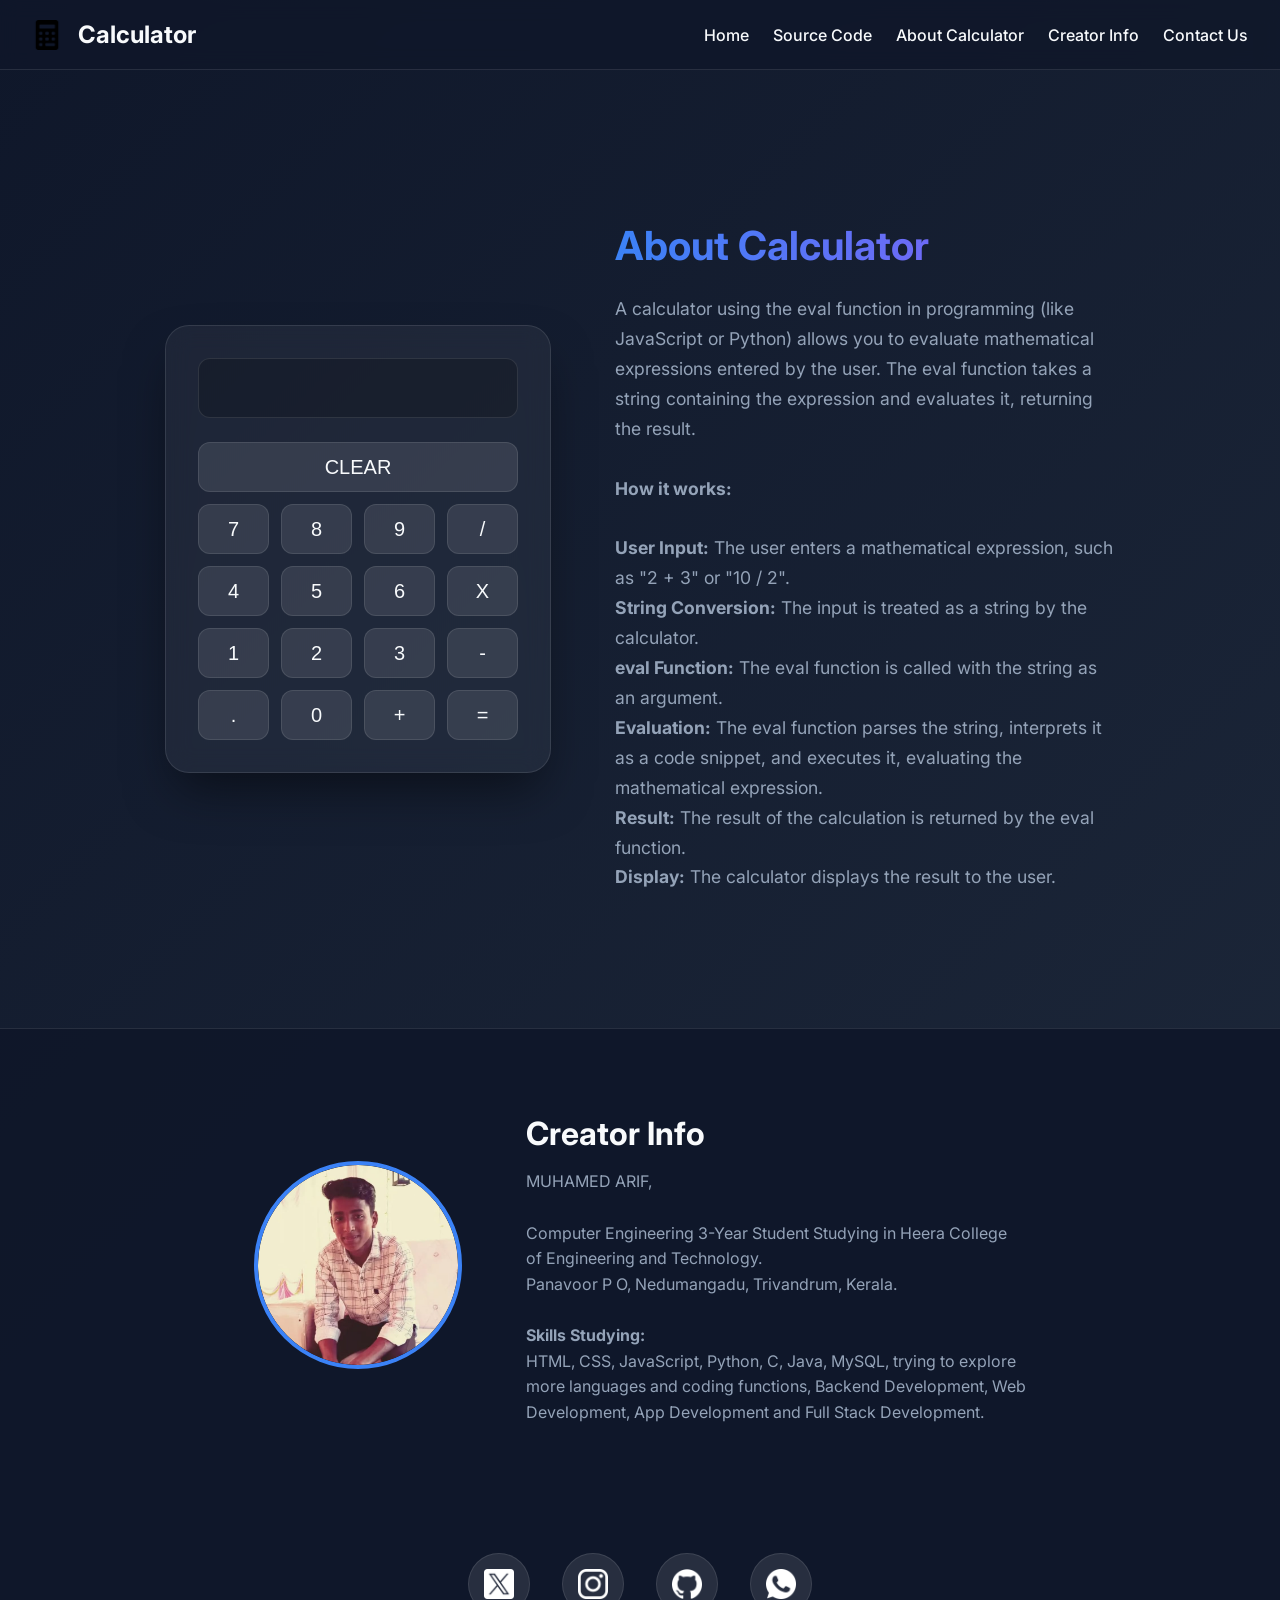
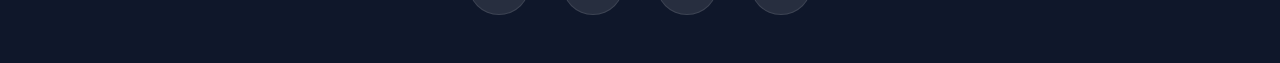
<file: index.html>
<!DOCTYPE html>
<html lang="en">

<head>
    <meta charset="UTF-8">
    <meta name="viewport" content="width=device-width, initial-scale=1.0">
    <title>Calculator Website</title>
    <link rel="stylesheet" href="style.css">
    <script src="script.js" defer></script>
</head>

<body>

    <header>
        <div class="logo">
            <img src="calculator (1).png" alt="Calculator Logo" class="logo-img">
            <h1>Calculator</h1>
        </div>

        <nav class="nav">
            <ul>
                <li><a href="index.html">Home</a></li>
                <li><a href="sourse.html">Source Code</a></li>
                <li><a href="#first">About Calculator</a></li>
                <li><a href="#Creater">Creator Info</a></li>
                <li><a href="#contact">Contact Us</a></li>
            </ul>
        </nav>
    </header>

    <main class="main-body">
        <section class="calc">
            <div class="output">
                <input type="text" id="screen" readonly>
            </div>
            <div class="buttons">
                <button onclick="clearDisplay()" class="cnl">CLEAR</button>
                <button onclick="clickbutton(7)" class="btn">7</button>
                <button onclick="clickbutton(8)" class="btn">8</button>
                <button onclick="clickbutton(9)" class="btn">9</button>
                <button onclick="clickbutton('/')" class="btn">/</button>

                <button onclick="clickbutton(4)" class="btn">4</button>
                <button onclick="clickbutton(5)" class="btn">5</button>
                <button onclick="clickbutton(6)" class="btn">6</button>
                <button onclick="clickbutton('*')" class="btn">X</button>

                <button onclick="clickbutton(1)" class="btn">1</button>
                <button onclick="clickbutton(2)" class="btn">2</button>
                <button onclick="clickbutton(3)" class="btn">3</button>
                <button onclick="clickbutton('-')" class="btn">-</button>

                <button onclick="clickbutton('.')" class="btn">.</button>
                <button onclick="clickbutton(0)" class="btn">0</button>
                <button onclick="clickbutton('+')" class="btn">+</button>
                <button onclick="equalClick()" class="btn">=</button>
            </div>
        </section>

        <section class="aboutcalc" id="first">
            <h1>About Calculator</h1>
            <p>
                A calculator using the eval function in programming (like JavaScript or Python)
                allows you to evaluate mathematical expressions entered by the user.
                The eval function takes a string containing the expression and evaluates it,
                returning the result.
                <br><br>
                <strong>How it works:</strong><br><br>
                <strong>User Input:</strong> The user enters a mathematical expression, such as "2 + 3" or "10 / 2".<br>
                <strong>String Conversion:</strong> The input is treated as a string by the calculator.<br>
                <strong>eval Function:</strong> The eval function is called with the string as an argument.<br>
                <strong>Evaluation:</strong> The eval function parses the string, interprets it as a code
                snippet, and executes it, evaluating the mathematical expression.<br>
                <strong>Result:</strong> The result of the calculation is returned by the eval function.<br>
                <strong>Display:</strong> The calculator displays the result to the user.
            </p>
        </section>
    </main>

    <footer>
        <div class="profile-pic">
            <img src="arif-circle.png" alt="Profile Picture" class="profile-img">
        </div>
        <div class="about" id="Creater">
            <h1>Creator Info</h1>
            <p>
                MUHAMED ARIF,
                <br><br>
                Computer Engineering 3-Year Student Studying in Heera College of Engineering
                and Technology.
                <br>
                Panavoor P O, Nedumangadu, Trivandrum, Kerala.
                <br><br>
                <strong>Skills Studying:</strong>
                <br>
                HTML, CSS, JavaScript, Python, C, Java, MySQL, trying to explore more languages and coding functions,
                Backend Development, Web Development, App Development and Full Stack Development.
            </p>
        </div>
    </footer>

    <section class="contact-as" id="contact">
        <div class="x">
            <div class="twit">
                <a href="https://x.com/HikAshikas76057?t=ATVAeOEwp6bOIH9sCyhGcA&s=08" aria-label="Twitter">
                    <img src="twitter.png" alt="Twitter Logo">
                </a>
            </div>
            <div class="twit">
                <a href="https://www.instagram.com/arif_end_builder?utm_source=qr&igsh=YWRkeHBuNTk0Ymd2" aria-label="Instagram">
                    <img src="instagram-logo.png" alt="Instagram Logo">
                </a>
            </div>
            <div class="twit">
                <a href="https://github.com/Arifbuilder" aria-label="GitHub">
                    <img src="github.png" alt="GitHub Logo">
                </a>
            </div>
            <div class="twit">
                <a href="https://wa.me/qr/662BQTUM5FRBD1" aria-label="WhatsApp">
                    <img src="whatsapp.png" alt="WhatsApp Logo">
                </a>
            </div>
        </div>
    </section>

</body>

</html>
</file>
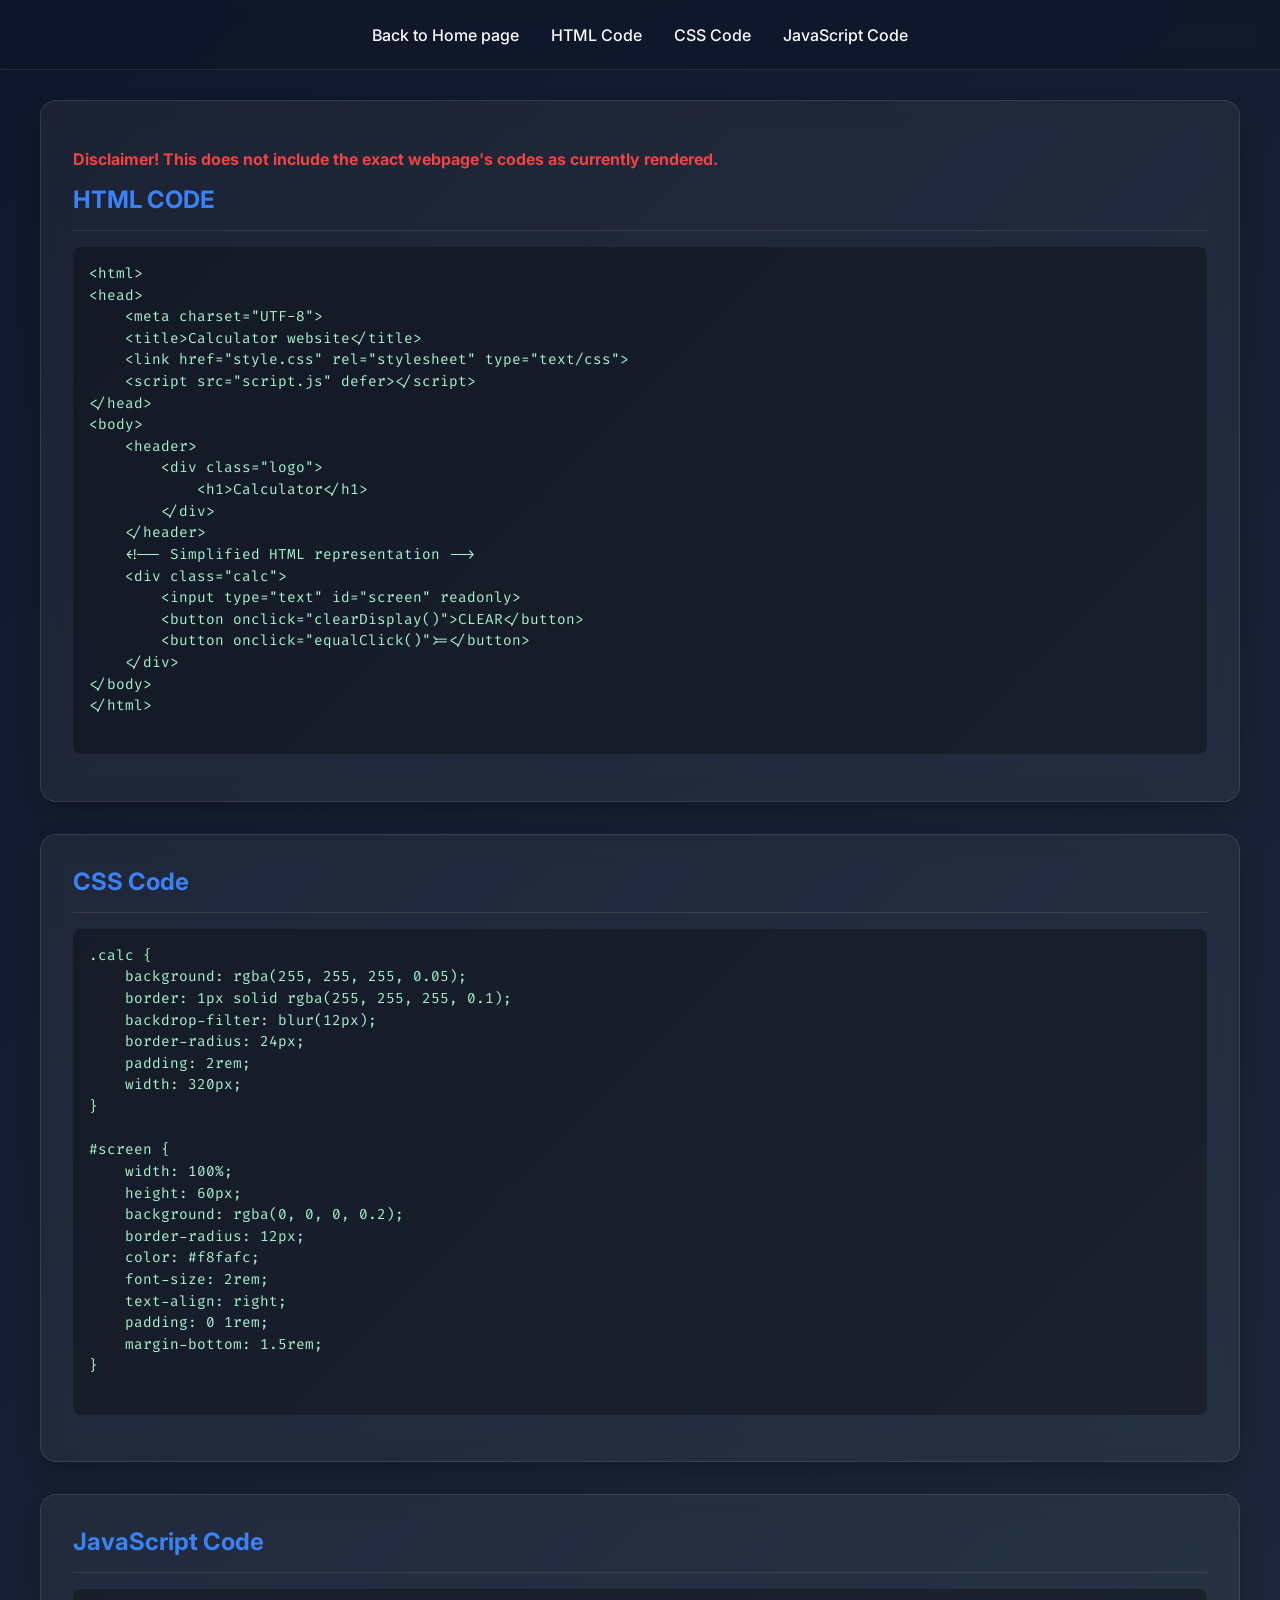
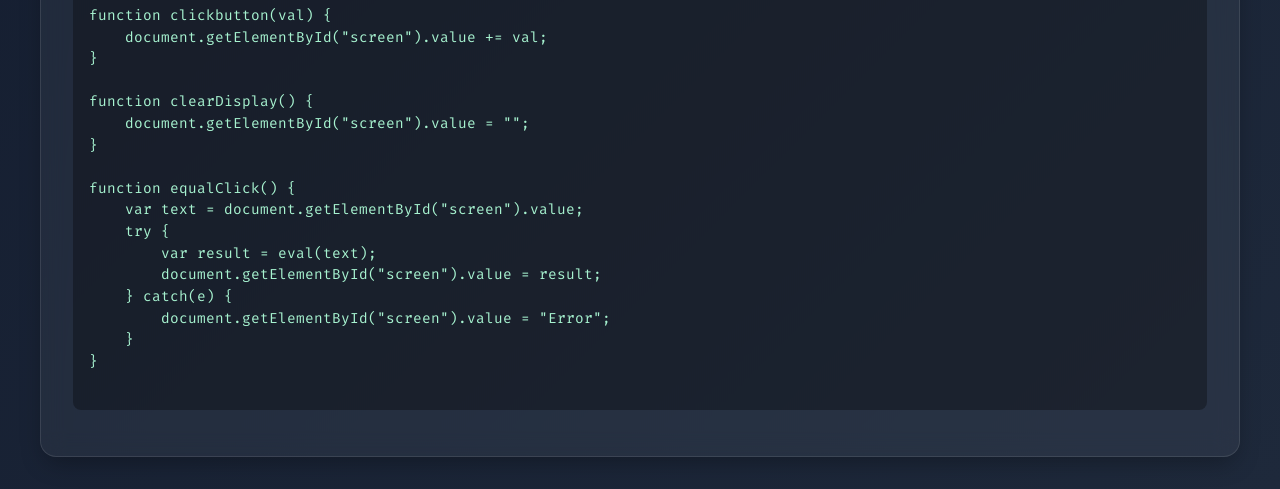
<file: sourse.html>
<!DOCTYPE html>
<html lang="en">
<head>
    <meta charset="UTF-8">
    <meta name="viewport" content="width=device-width, initial-scale=1.0">
    <title>Source Code</title>
    <link href="sourse.css" rel="stylesheet" type="text/css">
</head>
<body>
    <nav class="top-nav">
        <ul>
            <li><a href="index.html">Back to Home page</a></li>
            <li><a href="#code-html">HTML Code</a></li>
            <li><a href="#code-css">CSS Code</a></li>
            <li><a href="#code-js">JavaScript Code</a></li>
        </ul>
    </nav>

    <div class="content-container">
        <section class="code-section" id="code-html">
            <p class="disclaimer">Disclaimer! This does not include the exact webpage's codes as currently rendered.</p>
            <h1>HTML CODE</h1>
            <pre>
&lt;html&gt;
&lt;head&gt;
    &lt;meta charset="UTF-8"&gt;
    &lt;title&gt;Calculator website&lt;/title&gt;
    &lt;link href="style.css" rel="stylesheet" type="text/css"&gt;
    &lt;script src="script.js" defer&gt;&lt;/script&gt;
&lt;/head&gt;
&lt;body&gt;
    &lt;header&gt;
        &lt;div class="logo"&gt;
            &lt;h1&gt;Calculator&lt;/h1&gt;  
        &lt;/div&gt;
    &lt;/header&gt;
    &lt;!-- Simplified HTML representation --&gt;
    &lt;div class="calc"&gt;
        &lt;input type="text" id="screen" readonly&gt;
        &lt;button onclick="clearDisplay()"&gt;CLEAR&lt;/button&gt;
        &lt;button onclick="equalClick()"&gt;=&lt;/button&gt;
    &lt;/div&gt;
&lt;/body&gt;
&lt;/html&gt;
            </pre>
        </section>

        <section class="code-section" id="code-css">
            <h1>CSS Code</h1>
            <pre>
.calc {
    background: rgba(255, 255, 255, 0.05);
    border: 1px solid rgba(255, 255, 255, 0.1);
    backdrop-filter: blur(12px);
    border-radius: 24px;
    padding: 2rem;
    width: 320px;
}

#screen {
    width: 100%;
    height: 60px;
    background: rgba(0, 0, 0, 0.2);
    border-radius: 12px;
    color: #f8fafc;
    font-size: 2rem;
    text-align: right;
    padding: 0 1rem;
    margin-bottom: 1.5rem;
}
            </pre>
        </section>

        <section class="code-section" id="code-js">
            <h1>JavaScript Code</h1>
            <pre>
function clickbutton(val) { 
    document.getElementById("screen").value += val;
}

function clearDisplay() {
    document.getElementById("screen").value = "";
}

function equalClick() {
    var text = document.getElementById("screen").value;
    try {
        var result = eval(text);
        document.getElementById("screen").value = result;
    } catch(e) {
        document.getElementById("screen").value = "Error";
    }
}
            </pre>
        </section>
    </div>
</body>
</html>
</file>
<file: style.css>
@import url('https://fonts.googleapis.com/css2?family=Inter:wght@400;500;600&display=swap');

:root {
    --bg-gradient: linear-gradient(135deg, #0f172a 0%, #1e293b 100%);
    --calc-bg: rgba(255, 255, 255, 0.05);
    --calc-border: rgba(255, 255, 255, 0.1);
    --btn-bg: rgba(255, 255, 255, 0.1);
    --btn-hover: rgba(255, 255, 255, 0.2);
    --text-main: #f8fafc;
    --text-muted: #94a3b8;
    --accent: #3b82f6;
    --danger: #ef4444;
}

body {
    margin: 0;
    font-family: 'Inter', sans-serif;
    background: var(--bg-gradient);
    color: var(--text-main);
    min-height: 100vh;
    display: flex;
    flex-direction: column;
}

html {
    scroll-behavior: smooth;
}

header {
    background: rgba(15, 23, 42, 0.8);
    backdrop-filter: blur(10px);
    border-bottom: 1px solid var(--calc-border);
    position: fixed;
    width: 100%;
    top: 0;
    z-index: 100;
    display: flex;
    justify-content: space-between;
    align-items: center;
    padding: 0 2rem;
    box-sizing: border-box;
    height: 70px;
}

.logo {
    display: flex;
    align-items: center;
    gap: 1rem;
}

.logo h1 {
    font-size: 1.5rem;
    margin: 0;
}

.logo-img {
    height: 30px;
}

.nav ul {
    list-style: none;
    display: flex;
    gap: 1.5rem;
    margin: 0;
    padding: 0;
}

.nav a {
    color: var(--text-main);
    text-decoration: none;
    font-weight: 500;
    transition: color 0.3s ease;
}

.nav a:hover {
    color: var(--accent);
}

.main-body {
    margin-top: 70px;
    padding: 4rem 2rem;
    display: flex;
    justify-content: center;
    align-items: center;
    gap: 4rem;
    flex-wrap: wrap;
    min-height: calc(100vh - 70px);
}

.calc {
    background: var(--calc-bg);
    border: 1px solid var(--calc-border);
    backdrop-filter: blur(12px);
    border-radius: 24px;
    padding: 2rem;
    box-shadow: 0 25px 50px -12px rgba(0, 0, 0, 0.5);
    width: 320px;
}

#screen {
    width: 100%;
    height: 60px;
    background: rgba(0, 0, 0, 0.2);
    border: 1px solid var(--calc-border);
    border-radius: 12px;
    color: var(--text-main);
    font-size: 2rem;
    text-align: right;
    padding: 0 1rem;
    box-sizing: border-box;
    margin-bottom: 1.5rem;
    pointer-events: none;
}

.buttons {
    display: grid;
    grid-template-columns: repeat(4, 1fr);
    gap: 0.75rem;
}

.cnl {
    grid-column: span 4;
    background: rgba(239, 68, 68, 0.2);
    color: var(--danger);
    border: 1px solid rgba(239, 68, 68, 0.3);
}

.cnl:hover {
    background: rgba(239, 68, 68, 0.3);
}

.btn, .cnl {
    height: 50px;
    border-radius: 12px;
    border: 1px solid var(--calc-border);
    background: var(--btn-bg);
    color: var(--text-main);
    font-size: 1.25rem;
    font-weight: 500;
    cursor: pointer;
    transition: all 0.2s ease;
    display: flex;
    justify-content: center;
    align-items: center;
}

.btn:hover {
    background: var(--btn-hover);
    transform: translateY(-2px);
}

.aboutcalc {
    max-width: 500px;
}

.aboutcalc h1 {
    font-size: 2.5rem;
    margin-bottom: 1.5rem;
    background: linear-gradient(to right, #3b82f6, #8b5cf6);
    -webkit-background-clip: text;
    -webkit-text-fill-color: transparent;
}

.aboutcalc p {
    color: var(--text-muted);
    line-height: 1.7;
    font-size: 1.1rem;
}

footer {
    background: rgba(15, 23, 42, 0.95);
    padding: 4rem 2rem;
    display: flex;
    justify-content: center;
    align-items: center;
    gap: 4rem;
    flex-wrap: wrap;
    border-top: 1px solid var(--calc-border);
}

.profile-pic .profile-img {
    width: 200px;
    height: 200px;
    border-radius: 50%;
    object-fit: cover;
    border: 4px solid var(--accent);
}

.about {
    max-width: 500px;
}

.about h1 {
    font-size: 2rem;
    margin-bottom: 1rem;
}

.about p {
    color: var(--text-muted);
    line-height: 1.6;
}

.contact-as {
    background: #0f172a;
    padding: 3rem 2rem;
    text-align: center;
}

.x {
    display: flex;
    justify-content: center;
    gap: 2rem;
    flex-wrap: wrap;
}

.twit a {
    display: flex;
    justify-content: center;
    align-items: center;
    width: 60px;
    height: 60px;
    background: var(--btn-bg);
    border-radius: 50%;
    transition: all 0.3s ease;
    border: 1px solid var(--calc-border);
}

.twit a:hover {
    background: var(--btn-hover);
    transform: translateY(-5px);
}

.twit img {
    width: 30px;
    height: 30px;
    filter: brightness(0) invert(1);
}
</file>
<file: sourse.css>
@import url('https://fonts.googleapis.com/css2?family=Inter:wght@400;500;600&display=swap');
@import url('https://fonts.googleapis.com/css2?family=Fira+Code:wght@400;500&display=swap');

:root {
    --bg-gradient: linear-gradient(135deg, #0f172a 0%, #1e293b 100%);
    --calc-bg: rgba(255, 255, 255, 0.05);
    --calc-border: rgba(255, 255, 255, 0.1);
    --text-main: #f8fafc;
    --text-muted: #94a3b8;
    --accent: #3b82f6;
}

body {
    margin: 0;
    font-family: 'Inter', sans-serif;
    background: var(--bg-gradient);
    color: var(--text-main);
    min-height: 100vh;
}

html {
    scroll-behavior: smooth;
}

.top-nav {
    background: rgba(15, 23, 42, 0.8);
    backdrop-filter: blur(10px);
    border-bottom: 1px solid var(--calc-border);
    position: fixed;
    width: 100%;
    top: 0;
    z-index: 100;
    display: flex;
    justify-content: center;
    align-items: center;
    height: 70px;
    box-sizing: border-box;
}

.top-nav ul {
    list-style: none;
    display: flex;
    gap: 2rem;
    margin: 0;
    padding: 0;
}

.top-nav a {
    color: var(--text-main);
    text-decoration: none;
    font-weight: 500;
    transition: color 0.3s ease;
}

.top-nav a:hover {
    color: var(--accent);
}

.content-container {
    padding: 100px 2rem 2rem 2rem;
    max-width: 1200px;
    margin: 0 auto;
    display: flex;
    flex-direction: column;
    gap: 2rem;
}

.code-section {
    background: var(--calc-bg);
    border: 1px solid var(--calc-border);
    backdrop-filter: blur(12px);
    border-radius: 16px;
    padding: 2rem;
    box-shadow: 0 10px 25px -5px rgba(0, 0, 0, 0.3);
}

.code-section h1 {
    font-size: 1.5rem;
    margin-top: 0;
    color: var(--accent);
    border-bottom: 1px solid var(--calc-border);
    padding-bottom: 1rem;
    margin-bottom: 1rem;
}

.disclaimer {
    color: #ef4444;
    font-weight: bold;
    margin-bottom: 1rem;
}

pre {
    background: rgba(0, 0, 0, 0.3);
    padding: 1rem;
    border-radius: 8px;
    overflow-x: auto;
    color: #a7f3d0;
    font-family: 'Fira Code', monospace;
    font-size: 0.9rem;
    line-height: 1.5;
}
</file>
